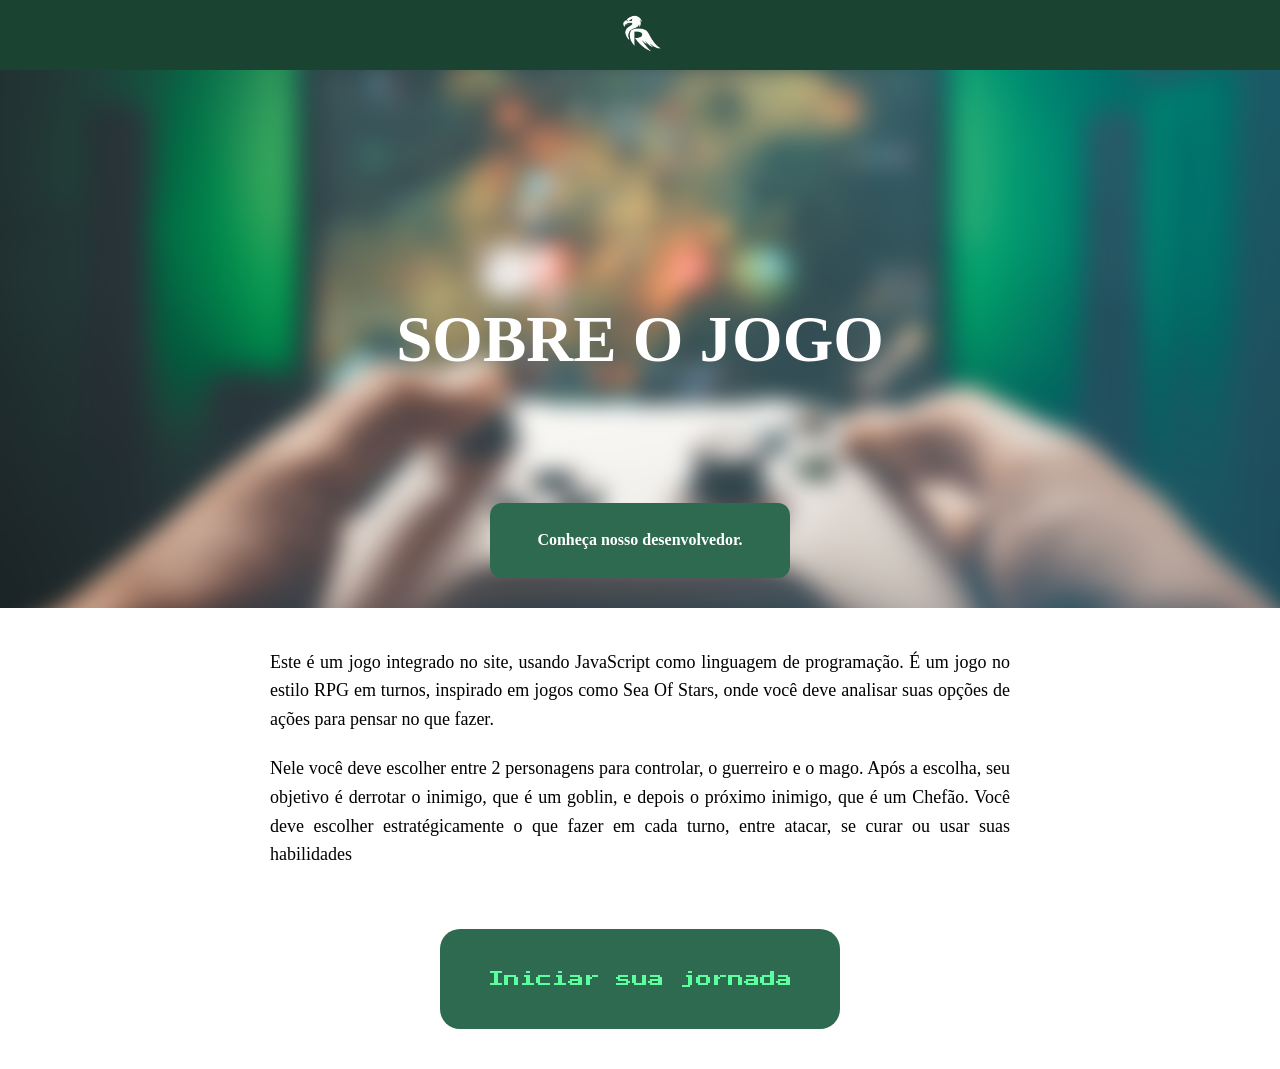
<file: index.html>
<!DOCTYPE html>
<html lang="en">
<head>
    <meta charset="UTF-8">
    <meta name="viewport" content="width=device-width, initial-scale=1.0">
    <title>Document</title>
    <link rel="stylesheet" href="style.css">
    <link rel="preconnect" href="https://fonts.googleapis.com">
    <link rel="preconnect" href="https://fonts.gstatic.com" crossorigin>
    <link href="https://fonts.googleapis.com/css2?family=Press+Start+2P&display=swap" rel="stylesheet">
</head>
<body>
    <header class="barra-superior">
        <img src="imagens/logo urubu.png" alt="Logo" class="logo" onclick="irinicio()">
    </header>

    <div class="divsobrejogo">
        <div class="imgsobrejogo"></div>
        <div class="divtextosobrejogo">SOBRE O JOGO</div>
        <div id="desenvolvedores" onclick="irdevs()"><p>Conheça nosso desenvolvedor.</p></div>
    </div>

    <div class="sobreojogo">
        <p class="textosobrejogo">
            Este é um jogo integrado no site, usando JavaScript como linguagem de programação. É um jogo no estilo RPG em turnos, inspirado em jogos como Sea Of Stars, onde você deve analisar suas opções de ações para pensar no que fazer.
        </p>
        <p class="textosobrejogo">
            Nele você deve escolher entre 2 personagens para controlar, o guerreiro e o mago. Após a escolha, seu objetivo é derrotar o inimigo, que é um goblin, e depois o próximo inimigo, que é um Chefão. Você deve escolher estratégicamente o que fazer em cada turno, entre atacar, se curar ou usar suas habilidades
        </p>
    </div>

    <div id="aaa">
        <div id="jornada" onclick="irjogo()">
            <p>Iniciar sua jornada</p>
        </div>
    </div>

    <script src="script.js"></script>
</body>
</html>
</file>
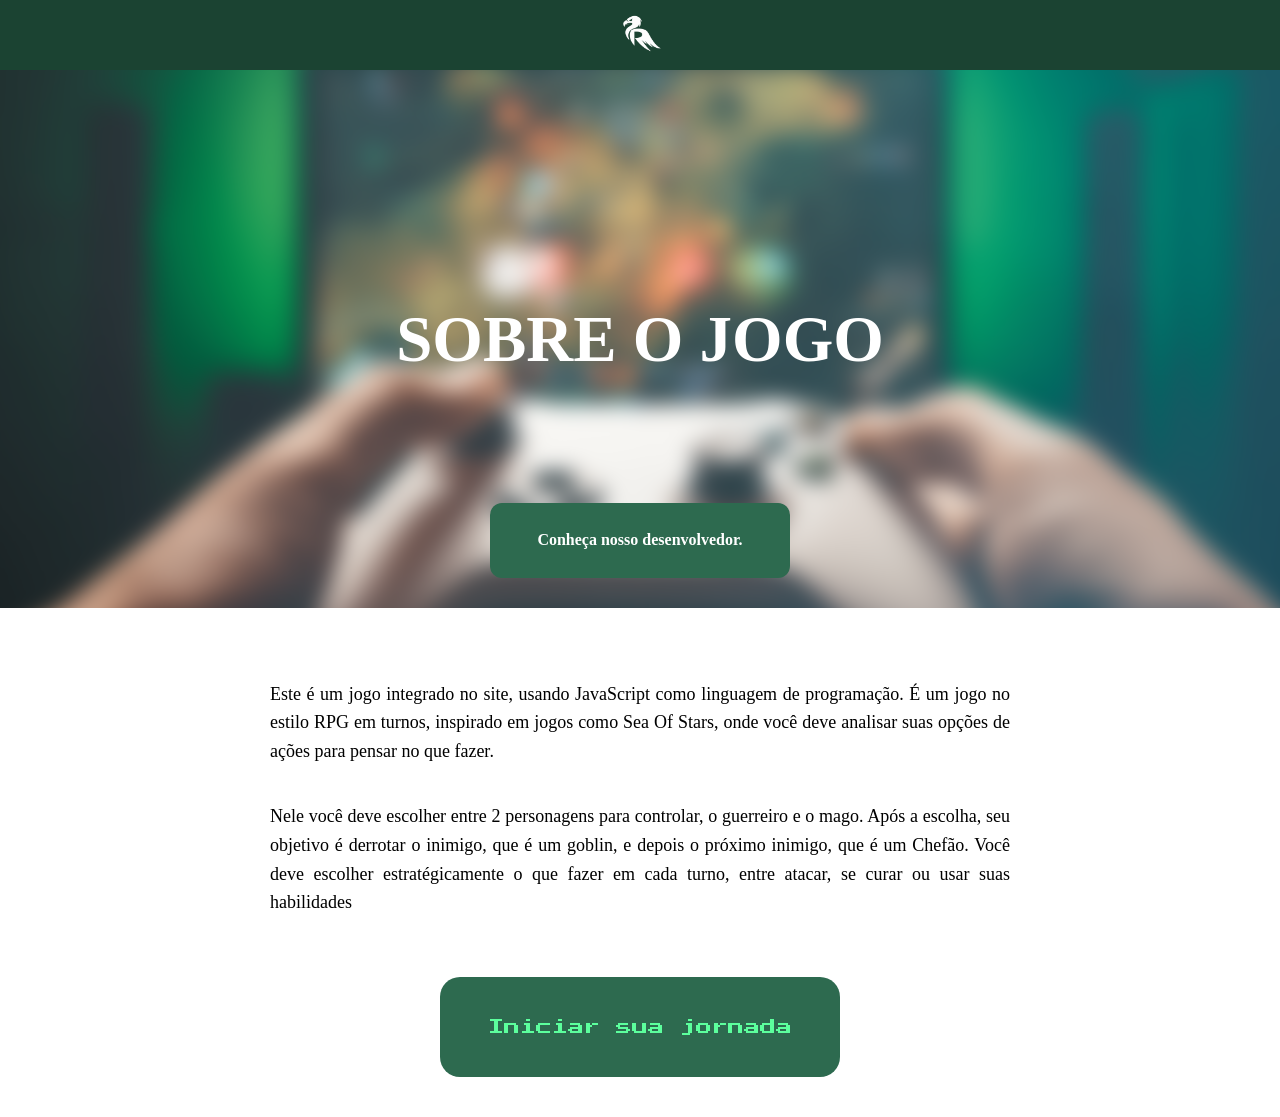
<file: iniciojogo.html>
<!DOCTYPE html>
<html lang="en">
<head>
    <meta charset="UTF-8">
    <meta name="viewport" content="width=device-width, initial-scale=1.0">
    <title>Document</title>
    <link rel="stylesheet" href="style.css">
    <link rel="stylesheet" href="style.css">
    <link rel="preconnect" href="https://fonts.googleapis.com">
    <link rel="preconnect" href="https://fonts.gstatic.com" crossorigin>
    <link href="https://fonts.googleapis.com/css2?family=Press+Start+2P&display=swap" rel="stylesheet">
</head>
<body>
    <header class="barra-superior">
        <br>    
        <img src="imagens/logo urubu.png" alt="Logo"  width="75px" height="75px" class="logo" onclick="irinicio()">
    </header>
    <div class="divsobrejogo">
        <div class="imgsobrejogo"></div>
        <div class="divtextosobrejogo">SOBRE O JOGO</div>
        <div id="desenvolvedores" onclick="irdevs()"><p>Conheça nosso desenvolvedor.</p></div>
    </div>
    <br> <br>
    <div class="sobreojogo">
        <p class="textosobrejogo">
            Este é um jogo integrado no site, usando JavaScript como linguagem de programação. É um jogo no estilo RPG em turnos, inspirado em jogos como Sea Of Stars, onde você deve analisar suas opções de ações para pensar no que fazer.
        </p>
        <br>
        <p class="textosobrejogo">
            Nele você deve escolher entre 2 personagens para controlar, o guerreiro e o mago. Após a escolha, seu objetivo é derrotar o inimigo, que é um goblin, e depois o próximo inimigo, que é um Chefão. Você deve escolher estratégicamente o que fazer em cada turno, entre atacar, se curar ou usar suas habilidades
        </p>
    </div>
    <div id="aaa">
    <div id="jornada" onclick="irjogo()">
        <p>Iniciar sua jornada</p>
    </div>
    </div>

    <script src="script.js"></script>
</body>
</html>
</file>
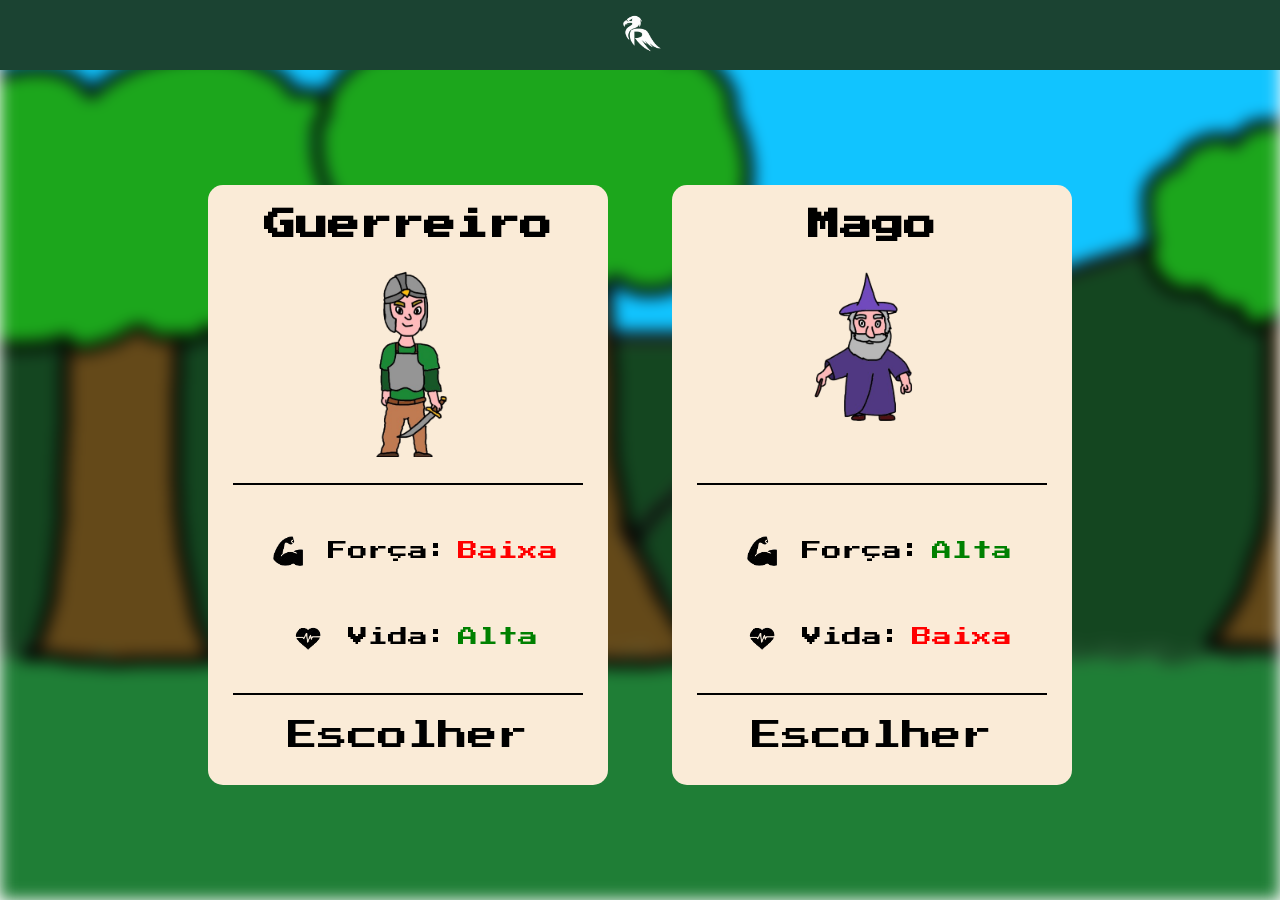
<file: jogo.html>
<!DOCTYPE html>
<html lang="en">
<head>
    <meta charset="UTF-8">
    <meta name="viewport" content="width=device-width, initial-scale=1.0">
    <title>Document</title>
    <link rel="stylesheet" href="style.css">
    <link rel="preconnect" href="https://fonts.googleapis.com">
    <link rel="preconnect" href="https://fonts.gstatic.com" crossorigin>
    <link href="https://fonts.googleapis.com/css2?family=Press+Start+2P&display=swap" rel="stylesheet">
</head>
<body>
    <header class="barra-superior">
        <img src="imagens/logo urubu.png" alt="Logo" class="logo">
    </header>

    <div id="telaescolha">
        <div class="personagens" onclick="escolher('guerreiro')">
            <h1>Guerreiro</h1>
            <img src="imagens/guerreiro.png" alt="">
            <div class="linha"></div>
            <div class="status">
                <img src="imagens/forca.png" alt="">
                <p class="stat">Força:</p>
                <p class="statu2">Baixa</p>
            </div>
            <div class="status">
                <img src="imagens/vida.png" alt="">
                <p class="stat">Vida:</p>
                <p class="statu1">Alta</p>
            </div>
            <div class="linha"></div>
            <p id="escolherguerreiro">Escolher</p>
        </div>
        <div class="personagens" onclick="escolher('mago')">
            <h1>Mago</h1>
            <img src="imagens/mago.png" alt="">
            <div class="linha"></div>
            <div class="status">
                <img src="imagens/forca.png" alt="">
                <p class="stat">Força:</p>
                <p class="statu1">Alta</p>
            </div>
            <div class="status">
                <img src="imagens/vida.png" alt="">
                <p class="stat">Vida:</p>
                <p class="statu2">Baixa</p>
            </div>
            <div class="linha"></div>
            <p id="escolhermago">Escolher</p>
        </div>
    </div>

    <div id="telacombate">
        <div class="info">
            <p id="informacao"></p>
        </div>

        <div class="turnoacao">
            <p id="turnoacao"></p>
        </div>

        <div class="areabatalha">
            <div class="ladojogador">
                <div class="efeitoduracaoeu">
                    <p id="duracaoescudo" class="duracao"></p>
                    <p id="duracaoaparo" class="duracao"></p>
                    <p id="duracaododge" class="duracao"></p>
                </div>
                <div class="efeitoseu">
                    <div class="efeitos" id="escudomagico">
                        <img src="imagens/escudomagico.png" alt="">
                    </div>
                    <div class="efeitos" id="aparo">
                        <img src="imagens/aparo.png" alt="">
                    </div>
                    <div class="efeitos" id="dodge">
                        <img src="imagens/dodge.png" alt="">
                    </div>
                </div>
                <div class="vida">
                    <div id="barravidajogador">
                        <p id="vidanumerojogador"></p>
                    </div>
                </div>
                <img id="imgjogador" alt="Jogador">
            </div>

            <div class="painelacoes">
                <div class="acoes">
                    <div id="atacar">
                        <img src="imagens/ataque.png" alt="">
                        <p onclick="atacar()">Atacar</p>
                    </div>
                    <div class="linhadois"></div>
                    <div id="curar">
                        <img src="imagens/cura.png" alt="">
                        <p onclick="curar()">Curar</p>
                    </div>
                    <div class="linhadois"></div>
                    <div id="habilidades">
                        <img src="imagens/habilidades.png" alt="">
                        <p onclick="toggleSkills()">Skills</p>
                    </div>
                </div>
                <div id="skill">
                    <p id="skill1" onclick="usarskill1()" onmouseover="mostrardescricao('skill1')" onmouseout="limpardescricao()">></p>
                    <div class="linhatres"></div>
                    <p id="skill2" onclick="usarskill2()" onmouseover="mostrardescricao('skill2')" onmouseout="limpardescricao()">></p>
                    <div class="linhatres"></div>
                    <p id="skill3" onclick="usarskill3()" onmouseover="mostrardescricao('skill3')" onmouseout="limpardescricao()">></p>
                </div>
            </div>

            <div class="ladoinimigo">
                <div class="efeitoduracaoinimigo">
                    <p id="duracaoatordoadoinimigo" class="duracao"></p>
                    <p id="duracaosangue" class="duracao"></p>
                    <p id="duracaofogo" class="duracao"></p>
                </div>
                <div class="efeitosinimigo">
                    <div class="efeitos" id="atordoadoinimigo">
                        <img src="imagens/atordoado.png" alt="">
                    </div>
                    <div class="efeitos" id="sangue">
                        <img src="imagens/sangue.png" alt="">
                    </div>
                    <div class="efeitos" id="fogo">
                        <img src="imagens/fogo.png" alt="">
                    </div>
                </div>
                <div class="vidainimigo">
                    <div id="barravidainimigo">
                        <p id="vidanumeroinimigo"></p>
                    </div>
                </div>
                <img id="imginimigo" src="imagens/goblin.png" alt="Inimigo">
            </div>
        </div>

        <div id="resultado"></div>
    </div>

    <div id="telarecompensa">
        <p class="aa">Parabéns! Selecione um para avançar:</p>
        <div class="recompensas" onclick="escolherRecompensa('dano')">
            <img src="imagens/ataque.png" alt="">
            Aumentar ataque em 4
        </div>
        <div class="recompensas" onclick="escolherRecompensa('cura')">
            <img src="imagens/cura.png" alt="">
            Se curar em 40
        </div>
        <div class="recompensas" onclick="escolherRecompensa('skill')">
            <p class="interrogacao">?</p>
            Adquirir habilidade nova.
        </div>
    </div>

    <script src="script.js"></script>
</body>
</html>
</file>
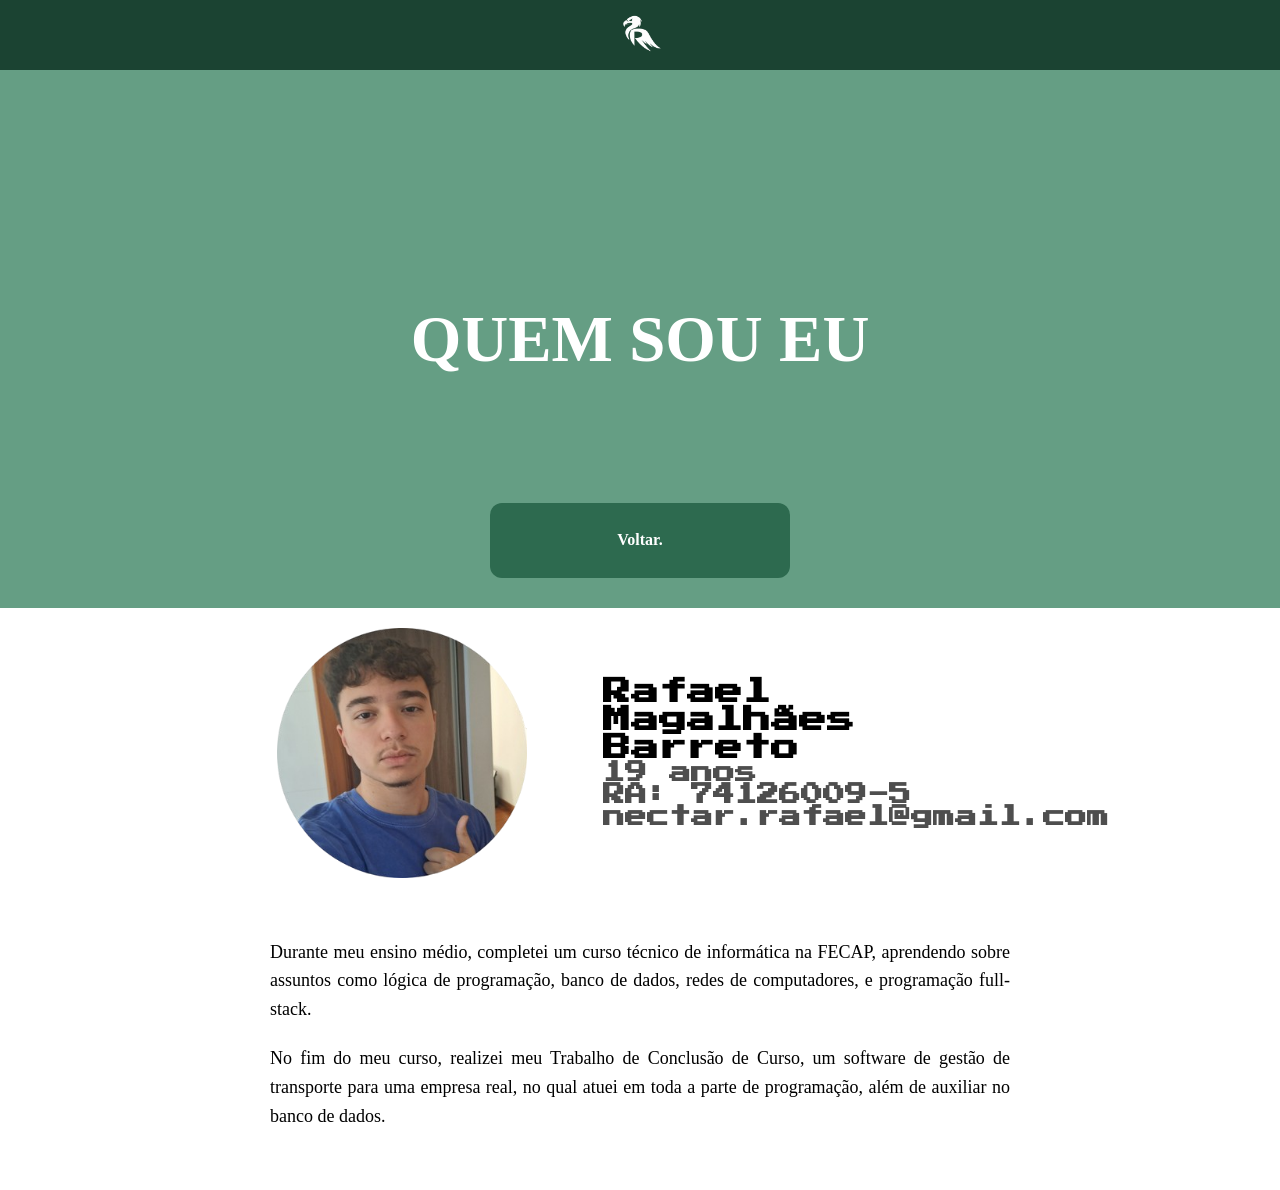
<file: quemsomos.html>
<!DOCTYPE html>
<html lang="en">
<head>
    <meta charset="UTF-8">
    <meta name="viewport" content="width=device-width, initial-scale=1.0">
    <title>Document</title>
    <link rel="stylesheet" href="style.css">
    <link rel="preconnect" href="https://fonts.googleapis.com">
    <link rel="preconnect" href="https://fonts.gstatic.com" crossorigin>
    <link href="https://fonts.googleapis.com/css2?family=Press+Start+2P&display=swap" rel="stylesheet">
</head>
<body>
    <header class="barra-superior">
        <img src="imagens/logo urubu.png" alt="Logo" class="logo">
    </header>

    <div class="divquemsomos">
        <div class="imgquemsomos"></div>
        <div class="divtextoquemsomos">QUEM SOU EU</div>
        <div id="irinicio" onclick="irinicio()"><p>Voltar.</p></div>
    </div>

    <div class="umquemsomos">
        <img src="imagens/rafael.png" alt="">
        <div class="textoquemsomos">
            <p class="nome">Rafael Magalhães Barreto</p>
            <p class="coisas">19 anos</p>
            <p class="coisas">RA: 74126009-5</p>
            <p class="coisas">nectar.rafael@gmail.com</p>
        </div>
    </div>

    <div class="sobremim">
        <p class="textosobremim">
            Durante meu ensino médio, completei um curso técnico de informática na FECAP, aprendendo sobre assuntos como lógica de programação, banco de dados, redes de computadores, e programação full-stack.
        </p>
        <p class="textosobremim">
             No fim do meu curso, realizei meu Trabalho de Conclusão de Curso, um software de gestão de transporte para uma empresa real, no qual atuei em toda a parte de programação, além de auxiliar no banco de dados.
        </p>
    </div>

    <script src="script.js"></script>
</body>
</html>
</file>
<file: style.css>
:root{
  --header-h: clamp(48px, 8vw, 70px);
  --verde-escuro: #1B4332;
  --verde: #2D6A4F;
  --verde-claro: #5cff9d;
}

*{
  font-family: "Press Start 2P", system-ui;
  margin: 0;
  padding: 0;
  box-sizing: border-box;
}

html{
  font-size: 100%;
}

body{
  position: relative;
  min-height: 100%;
  padding-top: var(--header-h);
  overflow-x: hidden;
}

img{
  max-width: 100%;
  height: auto;
}

/* ===================== HEADER ===================== */
.barra-superior {
  width: 100%;
  height: var(--header-h);
  background-color: var(--verde-escuro);
  position: fixed;
  top: 0;
  left: 0;
  z-index: 1000;
  display: flex;
  justify-content: center;
  align-items: center;
}

.barra-superior br{
  display: none;
}

.logo{
  width: clamp(42px, 7vw, 75px) !important;
  height: clamp(42px, 7vw, 75px) !important;
  transition: all 0.3s ease;
  cursor: pointer;
}

.logo:hover{
  transform: scale(1.3);
}

/* ===================== TELA DE ESCOLHA DE PERSONAGEM ===================== */
#telaescolha{
  position: relative;
  display: flex;
  flex-wrap: wrap;
  justify-content: center;
  align-items: center;
  min-height: calc(100vh - var(--header-h));
  gap: clamp(24px, 5vw, 150px);
  padding: clamp(20px, 4vw, 60px) 20px;
}

#telaescolha::before{
  content: "";
  position: fixed;
  inset: 0;
  background: url(imagens/cenariorpg.png) center/cover no-repeat;
  filter: blur(8px);
  z-index: -1;
}

.personagens{
  width: min(400px, 90vw);
  min-height: 480px;
  padding: clamp(16px, 3vw, 24px) 0 clamp(24px, 4vw, 34px);
  border-radius: 15px;
  background-color: antiquewhite;
  display: flex;
  flex-direction: column;
  align-items: center;
  justify-content: center;
  gap: clamp(10px, 1.6vw, 16px);
  transition: all 0.3s ease;
}

.personagens h1{
  font-size: clamp(22px, 4vw, 32px);
  text-align: center;
}

.personagens img{
  width: clamp(150px, 24vw, 200px) !important;
  height: auto !important;
  object-fit: contain;
}

.personagens:hover {
  transform: scale(1.05);
  cursor: pointer;
}

.linha{
  width: 88%;
  max-width: 350px;
  height: 2px;
  background-color: black;
  margin: 10px 0;
}

.status{
  display: flex;
  align-items: center;
  gap: 10px;
  width: 100%;
  justify-content: center;
  margin-top: 10px;
  flex-wrap: wrap;
}

.status img{
  width: clamp(36px, 6vw, 60px) !important;
  height: clamp(36px, 6vw, 60px) !important;
}

.stat, .statu1, .statu2{
  font-size: clamp(12px, 2.2vw, 20px);
}

.statu1{ color: green; }
.statu2{ color: red; }

#escolhermago, #escolherguerreiro {
  font-size: clamp(16px, 3vw, 30px);
  text-align: center;
  animation: piscar 1.2s infinite;
  cursor: pointer;
}

@keyframes piscar {
  0%   { transform: scale(1);   color: #ff0000; opacity: 1; }
  33%  { transform: scale(1.2); color: #0400ff; opacity: 0.6; }
  66%  { transform: scale(1.1); color: #15ff00; opacity: 1; }
  100% { transform: scale(1);   color: #ff0000; opacity: 1; }
}

/* ===================== TELA DE COMBATE ===================== */
#telacombate{
  width: 100%;
  min-height: calc(100vh - var(--header-h));
  background: url(imagens/cenariorpg.png) center/cover no-repeat;
  position: relative;
  padding-bottom: 30px;
}
/* IMPORTANTE: o script.js troca esta tela com telacombate.style.display = "block",
   um estilo inline que sempre vence o CSS. Por isso o layout aqui NÃO pode depender
   de #telacombate ser flex — cada bloco (.info, .turnoacao, .areabatalha) cuida do
   próprio espaçamento com margin/min-height. */

.info{
  width: 100%;
  height: clamp(36px, 6vw, 56px);
  overflow: hidden;
  display: flex;
  justify-content: center;
  align-items: center;
  text-align: center;
  padding: 8px 12px;
}
.info p {
  color: yellow;
  font-size: clamp(11px, 2vw, 16px);
}

.turnoacao{
  width: 100%;
  height: clamp(48px, 8vw, 76px); /* altura FIXA (não min-height): a mensagem aparece/some, mas a caixa nunca muda de tamanho */
  overflow: hidden;
  display: flex;
  justify-content: center;
  align-items: center;
  padding: 4px 12px;
}
.turnoacao p{
  color: yellow;
  font-size: clamp(14px, 2.5vw, 28px);
  text-align: center;
  transition: opacity 0.3s;
}
.animarturnoacao {
  animation: aparecermsg 1.5s ease;
}
@keyframes aparecermsg {
  0%   { opacity: 0; transform: scale(0.9); }
  20%  { opacity: 1; transform: scale(1.1); }
  80%  { opacity: 1; transform: scale(1.1); }
  100% { opacity: 0; transform: scale(1); }
}

/* área central: lado do jogador, painel de ações (do lado dele) e lado do inimigo */
.areabatalha{
  width: 100%;
  min-height: 62vh;
  display: flex;
  justify-content: flex-start;
  align-items: flex-end;
  flex-wrap: wrap;
  gap: clamp(16px, 3vw, 40px);
  padding: 10px clamp(12px, 5vw, 80px) 20px;
}

.ladojogador, .ladoinimigo{
  display: flex;
  flex-direction: column;
  align-items: center;
  gap: 6px;
  width: clamp(200px, 34vw, 420px);
}

.ladoinimigo{
  margin-left: auto;
}

/* painel de ações + skills, agora ao lado do personagem principal (não mais fixo/centralizado) */
.painelacoes{
  display: flex;
  flex-wrap: wrap;
  align-items: flex-end;
  gap: clamp(10px, 2vw, 20px);
}

/* ordem visual: duração dos efeitos -> ícones de efeito -> barra de vida -> personagem */
.efeitoduracaoeu, .efeitoduracaoinimigo{
  display: flex;
  justify-content: center;
  align-items: flex-end;
  flex-wrap: wrap;
  gap: clamp(8px, 2vw, 35px);
  min-height: 18px;
  width: 100%;
}

.duracao{
  color: yellow;
  font-size: clamp(10px, 1.6vw, 16px);
}

.efeitoseu, .efeitosinimigo{
  display: flex;
  justify-content: center;
  gap: 8px;
  flex-wrap: wrap;
  width: 100%;
  height: clamp(32px, 6vw, 50px); /* espaço fixo, não depende de quantos ícones estão visíveis */
}

.efeitos{
  background-color: antiquewhite;
  border-radius: 5px;
  width: clamp(32px, 6vw, 50px);
  height: clamp(32px, 6vw, 50px);
  display: none;
}

.efeitos img{
  width: 100% !important;
  height: 100% !important;
  object-fit: contain;
}

/* barras de vida, agora acima do personagem/inimigo e sem posicionamento fixo em px */
.vida, .vidainimigo{
  width: min(220px, 90%);
  height: clamp(16px, 3vw, 25px);
  border: black solid 1px;
  background-color: white;
  border-radius: 5px;
  overflow: hidden;
}

.vida div, .vidainimigo div{
  height: 100%;
  width: 100%;
  background-color: red;
  transition: width 0.3s;
  display: flex;
  justify-content: center;
  align-items: center;
}

#vidanumeroinimigo, #vidanumerojogador{
  color: white;
  font-size: clamp(9px, 1.6vw, 14px);
}

#imgjogador, #imginimigo{
  width: clamp(160px, 28vw, 380px);
  max-width: none;
  height: auto;
  max-height: 55vh;
  object-fit: contain;
}

@keyframes tremer {
  0%   { transform: translate(0); }
  25%  { transform: translate(-5px, 0); }
  50%  { transform: translate(5px, 0); }
  75%  { transform: translate(-5px, 0); }
  100% { transform: translate(0); }
}
.dano { animation: tremer 0.3s; }

@keyframes curar {
  0%   { filter: brightness(1); }
  50%  { filter: brightness(2) hue-rotate(90deg); }
  100% { filter: brightness(1); }
}
.cura { animation: curar 0.5s; }

@keyframes esquivarKF {
  0%   { transform: translateX(0); opacity: 1; }
  50%  { transform: translateX(-20px); opacity: 0.5; }
  100% { transform: translateX(0); opacity: 1; }
}
.esquiva{ animation: esquivarKF 0.4s; }

/* ===================== PAINEL DE AÇÕES + SKILLS ===================== */

.acoes{
  background-color: antiquewhite;
  width: min(250px, 44vw);
  min-width: 190px;
  padding: 10px 0;
  border-radius: 12px;
  display: flex;
  flex-direction: column;
  justify-content: center;
  gap: 6px;
}

#atacar, #curar, #habilidades{
  display: flex;
  align-items: center;
  gap: 10px;
  padding: 0 14px;
}

#atacar img, #curar img, #habilidades img{
  width: clamp(38px, 7vw, 75px) !important;
  height: clamp(38px, 7vw, 75px) !important;
}

#atacar p, #curar p, #habilidades p{
  font-size: clamp(11px, 2vw, 16px);
  transition: all 0.3s ease;
  cursor: pointer;
}
#atacar p:hover, #curar p:hover, #habilidades p:hover{
  color: red;
  transform: scale(1.2);
}

.linhadois{
  width: 88%;
  align-self: center;
  height: 2px;
  background-color: black;
}

#skill{
  width: min(320px, 80vw);
  min-width: 220px;
  background-color: antiquewhite;
  border-radius: 10px;
  padding: 14px 0;
}

#skill p{
  font-size: clamp(11px, 1.8vw, 17px);
  margin: 8px 10px;
  transition: all 0.3s ease;
  cursor: pointer;
}
#skill p:hover{ color: red; }

.linhatres{
  width: 88%;
  margin: 0 auto;
  height: 2px;
  background-color: black;
}

.skillusada {
  color: gray;
  opacity: 0.6;
  pointer-events: none;
}

/* ===================== RESULTADO / TELA DE VITÓRIA-DERROTA ===================== */
#resultado{
  position: fixed;
  inset: 0;
  display: none;
  justify-content: center;
  align-items: center;
  padding: 20px;
  text-align: center;
  font-size: clamp(24px, 6vw, 60px);
  font-weight: bold;
  animation: piscarresultado 0.8s infinite;
  background: rgba(0, 0, 0, 0.7);
  z-index: 1100;
}

@keyframes piscarresultado {
  0%   { transform: scale(1); }
  50%  { transform: scale(1.3); }
  100% { transform: scale(1); }
}

/* ===================== TELA DE RECOMPENSA ===================== */
#telarecompensa{
  display: none;
  position: fixed;
  top: var(--header-h);
  left: 0;
  height: calc(100vh - var(--header-h));
  width: 100%;
  background: url(imagens/cenariorpg.png) center/cover no-repeat;
  z-index: 900;
  flex-wrap: wrap;
  justify-content: center;
  align-items: center;
  gap: clamp(20px, 4vw, 50px);
  padding: 100px 20px 30px;
  overflow-y: auto;
}

.aa{
  position: absolute;
  top: clamp(40px, 10vh, 90px);
  left: 50%;
  transform: translateX(-50%);
  color: yellow;
  font-size: clamp(14px, 2.6vw, 26px);
  text-align: center;
  width: 90%;
  animation: aaaa 1.2s infinite;
}

@keyframes aaaa{
  0%   { transform: translateX(-50%) scale(1); }
  50%  { transform: translateX(-50%) scale(1.2); }
  100% { transform: translateX(-50%) scale(1); }
}

.recompensas{
  background-color: antiquewhite;
  width: min(300px, 80vw);
  min-height: 260px;
  display: flex;
  flex-direction: column;
  align-items: center;
  justify-content: center;
  font-size: clamp(13px, 2.2vw, 20px);
  text-align: center;
  border-radius: 15px;
  padding: 20px 10px;
  gap: 10px;
  transition: all 0.3s ease;
  cursor: pointer;
}
.recompensas img{
  width: clamp(60px, 12vw, 100px) !important;
  height: clamp(60px, 12vw, 100px) !important;
}
.recompensas:hover{
  transform: scale(1.08);
}

.interrogacao{
  font-size: clamp(36px, 8vw, 60px);
}

/* ===================== PÁGINA INICIAL (index.html) ===================== */
.divsobrejogo, .divquemsomos {
  position: relative;
  width: 100%;
  height: clamp(260px, 42vw, 600px);
  overflow: hidden;
}

.imgsobrejogo{
  position: absolute;
  inset: 0;
  background: url("imagens/videogame.png") center/cover;
  filter: blur(10px);
  transform: scale(1.1);
}

.imgquemsomos{
  position: absolute;
  inset: 0;
  background-color: #659e84;
  transform: scale(1.1);
}

.divtextosobrejogo, .divtextoquemsomos {
  position: absolute;
  top: 50%;
  left: 50%;
  transform: translate(-50%, -50%);
  color: white;
  font-size: clamp(28px, 6vw, 65px);
  font-weight: bold;
  font-family: 'Segoe UI';
  text-align: center;
  width: 90%;
}

#desenvolvedores, #irinicio{
  position: absolute;
  bottom: clamp(10px, 3vw, 30px);
  top: auto;
  left: 50%;
  transform: translateX(-50%);
  background-color: var(--verde);
  height: clamp(50px, 8vw, 75px);
  width: min(300px, 80vw);
  border-radius: 12px;
  display: flex;
  justify-content: center;
  align-items: center;
  cursor: pointer;
}

#desenvolvedores p, #irinicio p{
  font-family: 'Segoe UI';
  color: white;
  font-weight: bold;
  font-size: clamp(12px, 2vw, 16px);
  transition: all 0.3s ease;
  margin: 0;
  text-align: center;
  padding: 0 10px;
}

#desenvolvedores p:hover, #irinicio p:hover{
  color: var(--verde-claro);
  transform: scale(1.1);
}

.sobreojogo, .sobremim{
  max-width: 780px;
  margin: 0 auto;
  padding: clamp(20px, 5vw, 40px) 20px;
}

.textosobrejogo, .textosobremim{
  font-family: 'Segoe UI';
  line-height: 1.6;
  margin-bottom: 20px;
  font-size: clamp(14px, 2.2vw, 18px);
  text-align: justify;
}

#aaa{
  display: flex;
  width: 100%;
  justify-content: center;
  padding: 0 20px 40px;
}

#jornada{
  background-color: var(--verde);
  height: clamp(70px, 12vw, 100px);
  width: min(400px, 90vw);
  border-radius: 20px;
  display: flex;
  justify-content: center;
  align-items: center;
  cursor: pointer;
  text-align: center;
  padding: 0 10px;
}

#jornada p{
  font-family: "Press Start 2P", system-ui;
  animation: piscarjornada 1.2s infinite;
  color: var(--verde-claro);
  font-size: clamp(11px, 2vw, 16px);
}

@keyframes piscarjornada {
  0%   { transform: scale(1); opacity: 1; }
  50%  { transform: scale(1.2); opacity: 1; }
  100% { transform: scale(1); opacity: 1; }
}

/* ===================== PÁGINA QUEM SOMOS ===================== */
.umquemsomos{
  display: flex;
  flex-wrap: wrap;
  justify-content: center;
  gap: clamp(24px, 6vw, 150px);
  width: 100%;
  align-items: center;
  padding: 20px;
  text-align: center;
}

.umquemsomos img{
  width: clamp(150px, 30vw, 250px) !important;
  height: auto !important;
}

.textoquemsomos{
  max-width: 400px;
  text-align: left;
}

.nome{
  font-weight: bolder;
  font-size: clamp(18px, 3vw, 28px);
}

.coisas{
  font-weight: bold;
  font-size: clamp(14px, 2.2vw, 22px);
  color: rgb(78, 78, 78);
}

/* ===================== AJUSTES PARA TELAS PEQUENAS ===================== */
@media (max-width: 700px){
  .textoquemsomos{
    text-align: center;
  }

  .areabatalha{
    justify-content: space-around;
  }

  .ladoinimigo{
    margin-left: 0;
  }

  #imgjogador, #imginimigo{
    max-height: 22vh;
  }

  #telacombate{
    padding-bottom: clamp(160px, 34vh, 300px);
  }
}

@media (max-width: 480px){
  .painelacoes{
    flex-direction: column;
    align-items: center;
  }

  .acoes, #skill{
    width: min(320px, 92vw);
  }
}
</file>
